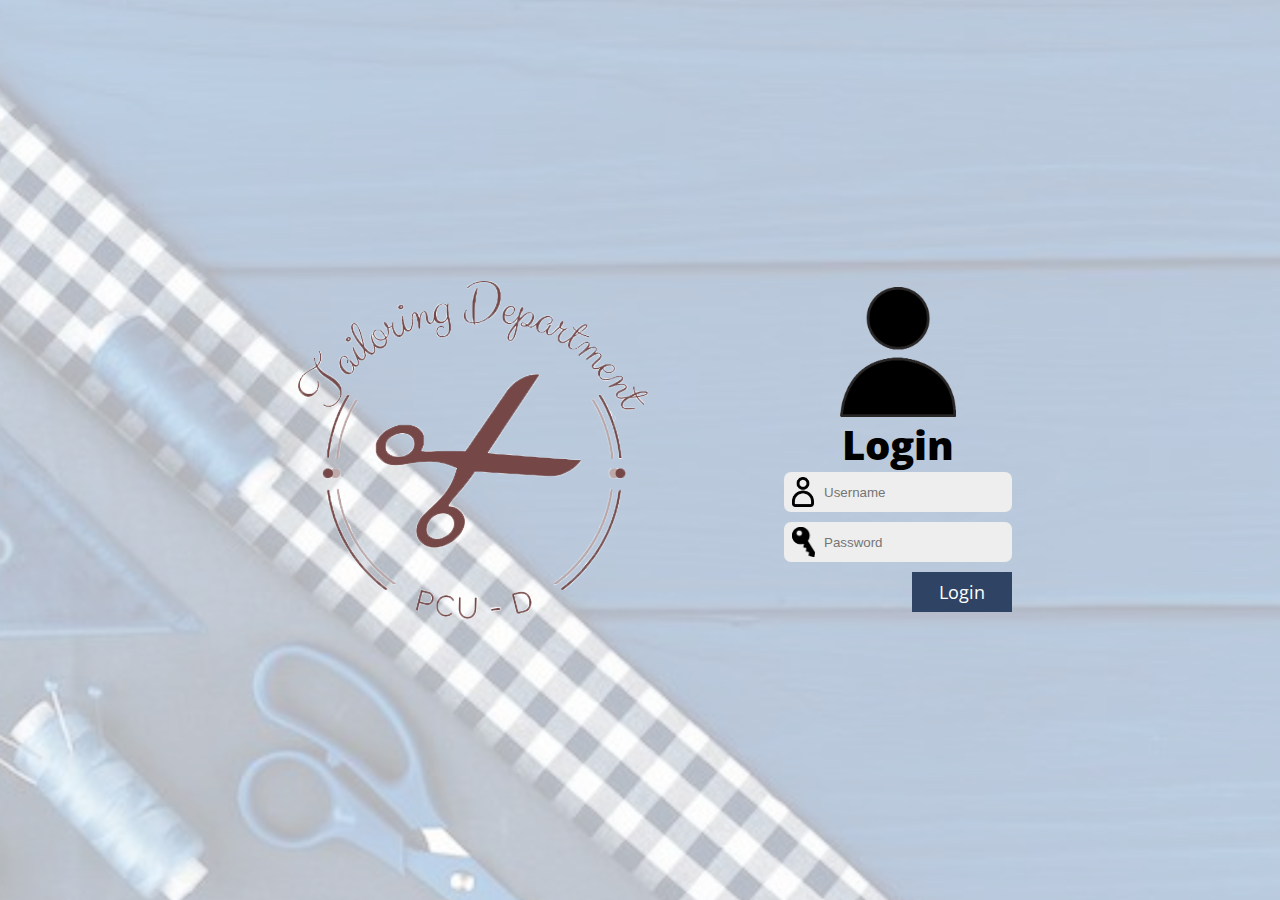
<file: index.html>
<!DOCTYPE html>
<html lang="en">
  <head>
    <link
      rel="icon"
      type="image/png"
      sizes="32x32"
      href="./images/32x32-pcu-logo.png"
    />
    <link rel="stylesheet" href="style.css" />
    <style>
      @import url("https://fonts.googleapis.com/css2?family=Open+Sans:wght@700&display=swap");
    </style>
    <title>Login</title>
  </head>
  <body>
    <img
      id="backgroundIMG"
      src="./images/backGroundIMG.png"
      alt="backgroundIMG"
    />
    <!-- Grid Container -->
    <div id="login-grid-container">
      <img
        id="tailoringLogo"
        src="./images/logoHighRes.png"
        alt="tailoringLogo"
      />

      <div id="right-container">
        <div id="upper-image-part">
          <img
            id="upperImage"
            src="./images/upperImagePartLowRes.png"
            alt="upperImage"
          />
          <p id="login">Login</p>
        </div>

        <div id="lower-credentials-part">
          <div id="username-container">
            <img id="usernameIMG" src="./images/username.png" alt="username" />
            <input
              id="username"
              class="inputs"
              type="text"
              placeholder="Username"
            />
          </div>

          <div id="password-container">
            <img id="passwordIMG" src="./images/password.png" alt="password" />
            <input
              id="password"
              class="inputs"
              type="password"
              placeholder="Password"
            />
          </div>
        </div>

        <button onclick="loginClick()" id="loginButton">Login</button>
      </div>
      <!-- Grid Container -->
    </div>

    <script src="./script.js"></script>
  </body>
</html>
</file>
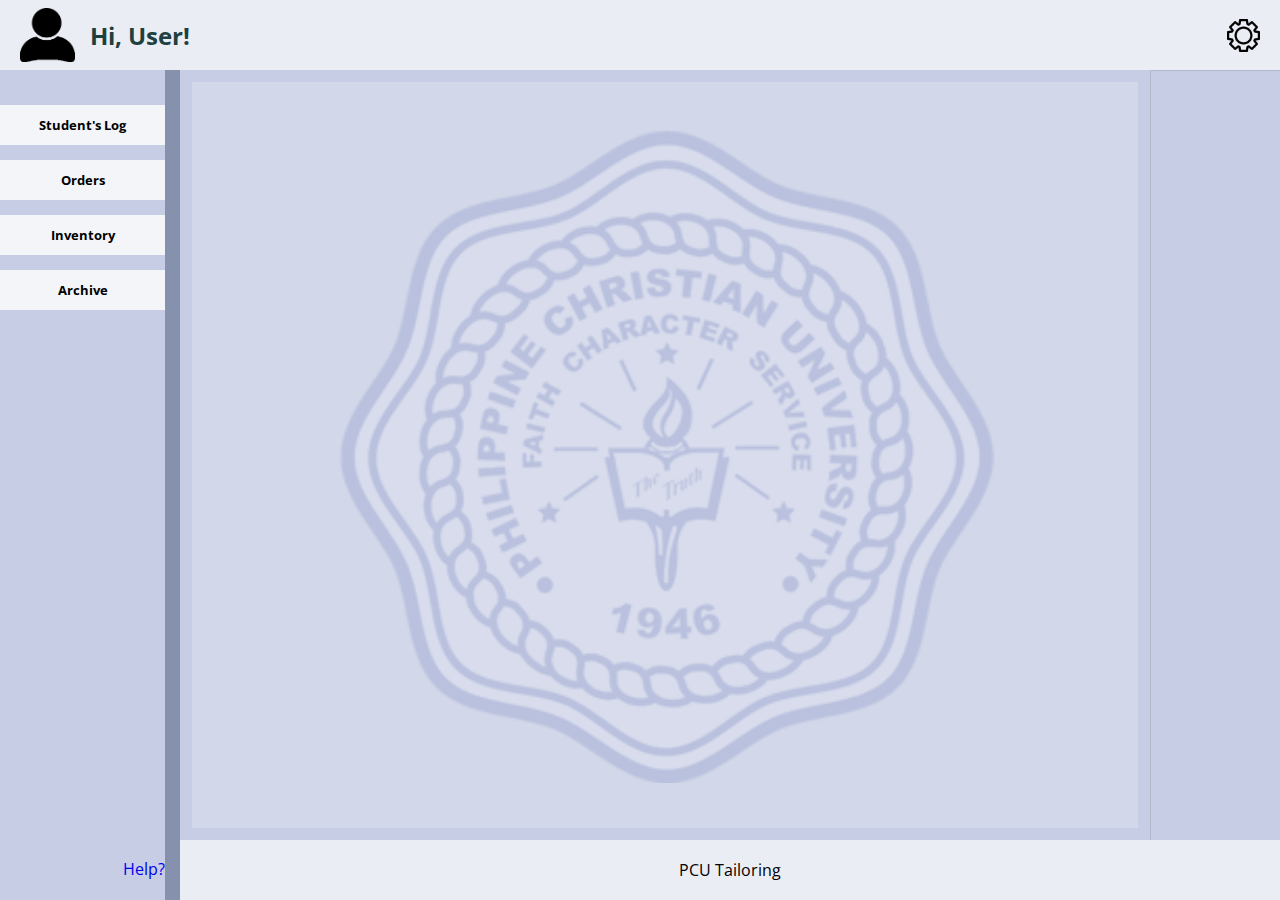
<file: content/userDashboard.html>
<!DOCTYPE html>
<html lang="en">
  <head>
    <link rel="preconnect" href="https://fonts.googleapis.com" />
    <link rel="preconnect" href="https://fonts.gstatic.com" crossorigin />
    <link
      href="https://fonts.googleapis.com/css2?family=Open+Sans:wght@300;400;700&display=swap"
      rel="stylesheet"
    />
    <link
      rel="icon"
      type="image/png"
      sizes="32x32"
      href="../images/32x32-pcu-logo.png"
    />
    <link rel="stylesheet" href="dashBoardStyle.css" />
    <link
      rel="stylesheet"
      href="https://cdnjs.cloudflare.com/ajax/libs/font-awesome/6.2.1/css/all.min.css"
      integrity="sha512-MV7K8+y+gLIBoVD59lQIYicR65iaqukzvf/nwasF0nqhPay5w/9lJmVM2hMDcnK1OnMGCdVK+iQrJ7lzPJQd1w=="
      crossorigin="anonymous"
      referrerpolicy="no-referrer"
    />
    <title>Welcome</title>
  </head>

  <body>
    <div class="outer-grid">
      <header>
        <div class="left-header">
          <i class="fa-solid fa-bars" onclick="toggleNav()"></i>
          <img
            class="headUser headerUserIcon"
            src="../images/headerUserIcon.png"
            alt="headerUserIcon"
          />
          <h2 class="headUser headUserText">Hi, User!</h2>
        </div>
        <div class="right-header">
          <img
            class="headSettingsIcon"
            src="../images/headSettingsIcon.png"
            alt="headSettingsIcon"
          />
        </div>
      </header>
      <nav class="hide-nav">
        <div class="buttons-container">
          <button class="nav-button log" onclick="logClicked()">
            Student's Log
          </button>
          <button class="nav-button orders" onclick="ordersClicked()">
            Orders
          </button>
          <button class="nav-button inventory" onclick="inventoryClicked()">
            Inventory
          </button>
          <button class="nav-button archive" onclick="archiveClicked()">
            Archive
          </button>
        </div>
        <div class="help-container"><a href="#">Help?</a></div>
      </nav>

      <div class="inner-grid">
        <main>
          <article class="log-content"></article>
          <article class="orders-content"></article>
          <article class="inventory-content"></article>
          <article class="archive-content"></article>
        </main>
        <aside></aside>
        <footer>
          <p>PCU Tailoring</p>
        </footer>
      </div>
    </div>

    <script src="dashBoardScript.js"></script>
  </body>
</html>
</file>
<file: style.css>
* {
  margin: 0;
  padding: 0;
}

html {
  font-size: 16px;
  font-weight: 400;
}

body {
  display: flex;
  justify-content: center;
  align-items: center;
  height: 100vh;
}

#login-grid-container {
  display: flex;
  padding: 20px;
  align-items: center;
}

#backgroundIMG {
  position: absolute;
  width: 100%;
  height: 100%;
  object-fit: cover;
  opacity: 0.3;
  z-index: -1;
}

#tailoringLogo {
  max-width: 350px;
  max-height: 350px;
  position: relative;
  left: -53px;
}

#right-container {
  display: flex;
  flex-direction: column;
  position: relative;
  left: 83px;
}

#upper-image-part {
  display: flex;
  flex-direction: column;
  align-items: center;
}

#login {
  font-family: "Open Sans", sans-serif;
  font-weight: 800;
  font-size: 2.5rem;
  box-sizing: content-box;
}

#upperImage {
  max-width: 130px;
  max-height: 130px;
}

#lower-credentials-part {
  display: flex;
  flex-direction: column;
}

#username-container,
#password-container {
  position: relative;
  display: flex;
  align-items: center;
  justify-content: center;
  margin-bottom: 10px;
}

#usernameIMG,
#passwordIMG {
  position: absolute;
  max-width: 30px;
  max-height: 30px;
  left: 8px;
  height: 100%;
}

#loginButton {
  color: #ffffff;
  background-color: #2f4464;
  border: none;
  align-self: flex-end;
  padding: 8px 27px 8px 27px;
  font-family: "Open Sans", sans-serif;
  font-size: 18px;
}

#loginButton:hover {
  cursor: pointer;
  background-color: #71a3f0;
  transform: scale(1.02);
}

#loginButton:active {
  cursor: pointer;
  background-color: #5378b0;
  transform: scale(0.95);
}

.inputs {
  height: 30px;
  border: 0px;
  padding: 5px 11px 5px 40px;
  border-radius: 7px;
  display: block;
  outline: 0;
  background-color: #eeeeee;
}

.inputs:focus,
.inputs:hover {
  background-color: white;
}

.inputs:focus::placeholder {
  color: transparent;
}

/* @media (min-width: 576px) {
    
} */
</file>
<file: content/dashBoardStyle.css>
/*
====================================
SHARED CSS
====================================
*/

* {
  box-sizing: border-box;
  margin: 0;
  padding: 0;
}

html {
  font-family: "Open Sans", sans-serif;
  font-size: 16px;
  color: #1e4040;
}

main,
aside {
  padding: 20px 5%;
}

/*
====================================
CSS OUTER GRID STYLES
====================================
*/

.outer-grid {
  display: grid;
  height: 100vh;
  background-color: #c7cde4;
  grid-template-rows: 70px 1fr;
  grid-template-columns: 180px 1fr;
  grid-template-areas:
    "alias-header alias-header"
    "alias-inngergrid alias-inngergrid";
}

.outer-grid-expanded {
  grid-template-areas:
    "alias-header alias-header"
    "alias-nav alias-inngergrid";
}

.hide-nav {
  display: none;
}

header {
  grid-area: alias-header;
  background-color: rgba(255, 255, 255, 0.64);
}

nav {
  grid-area: alias-nav;
}

/*
====================================
CSS INNER GRID STYLES
====================================
*/

.inner-grid {
  overflow-y: scroll;
  display: grid;
  grid-area: alias-inngergrid;
  grid-template-rows: 1fr auto 60px;
  grid-template-columns: 1fr;
  grid-template-areas:
    "alias-main alias-main"
    "alias-aside alias-aside"
    "alias-footer alias-footer";
}

main {
  grid-area: alias-main;
}

aside {
  grid-area: alias-aside;
}

footer {
  grid-area: alias-footer;
}

/*
====================================
HEADER STYLES
====================================
*/

header {
  display: flex;
  justify-content: space-between;
  align-items: center;
  padding: 0 20px;
}

.left-header {
  display: flex;
  align-items: center;
}

.fa-bars {
  margin-right: 10px;
}

.headUser {
  margin-right: 15px;
}

.headerUserIcon {
  width: 55px;
}

.headerUserText {
  margin: 0px 0px !important;
}

.fa-bars:hover,
.headSettingsIcon:hover {
  cursor: pointer;
  opacity: 0.8;
}

.right-header {
  display: flex;
}

.headSettingsIcon {
  width: 33px;
}

/*
====================================
NAV STYLES
====================================
*/

nav {
  padding-top: 20px;
  border-right: 15px solid rgba(47, 68, 100, 0.43);
}

.buttons-container {
  display: flex;
  flex-direction: column;
  justify-content: flex-end;
}

.nav-button {
  margin-top: 15px;
  width: 165px;
  height: 40px;
  background-color: rgba(255, 255, 255, 0.79);
  border: none;
  font-family: "Open Sans", sans-serif;
  font-size: 0.8rem;
  font-weight: 700;
}

.nav-button:hover {
  cursor: pointer;
  /* background-color: rgba(157, 157, 157, 0.79); */
}

.help-container {
  padding-bottom: 20px;
}

.help-container a {
  text-decoration: none;
}

.help-container a:hover {
  text-decoration: underline;
}

/*
====================================
SIDEBAR STYLES
====================================
*/

aside {
  border-top: 1px solid rgba(0, 0, 0, 0.1);
}

/*
====================================
FOOTER STYLES
====================================
*/

footer p {
  color: black;
  margin: 0;
}

footer {
  display: flex;
  justify-content: center;
  align-items: center;
  background-color: rgba(255, 255, 255, 0.64);
}

/*
====================================
MAIN CONTENT STYLES
====================================
*/

main {
  position: relative;
  background-color: rgba(255, 255, 255, 0.2);
  border: 12px solid #c7cde4;
  font-family: "Open Sans", sans-serif;
  font-weight: 400;
  font-size: 1.3rem;
}

main::before {
  content: "";
  position: absolute;
  top: 0px;
  right: 0px;
  bottom: 0px;
  left: 0px;
  background-image: url("../images/pcuLogo.png");
  background-repeat: no-repeat;
  background-size: 70%;
  background-position: center;
  opacity: 0.14;
}

main * {
  position: relative;
}

/*
====================================
LOG STYLES
====================================
*/

.log-content {
  display: flex;
  flex-direction: column;
  align-items: s;
}

.user {
  display: flex;
  padding-top: 30px;
}

.log-content .log-content-items {
  margin-right: 15px;
}

.right-part {
  display: flex;
  flex-direction: column;
  justify-content: space-between;
  padding-top: 15px;
  padding-bottom: 15px;
}

.default-profile-img {
  width: 170px;
}

.inner-grid main {
  font-size: 0.9rem;
}

/*
====================================
ORDERS STYLES
====================================
*/

.orders-content .placeholder {
  color: grey;
}

.orders-content .status {
  color: green;
}

/*
====================================
INVENTORY STYLES
====================================
*/

table {
  width: 650px;
  background-color: white;
}

th {
  text-align: left;
}

table,
th,
td {
  border: 1px solid black;
  border-collapse: collapse;
}

th,
td {
  padding: 5px;
}

.product-img {
  display: flex;
  align-items: center;
}

.product-img img {
  margin-right: 20px;
}

/*
====================================
BREAKPOINTS
====================================
*/

@media (min-width: 576px) {
  nav {
    display: flex !important;
    flex-direction: column;
    justify-content: space-between;
    align-items: flex-end;
  }

  .outer-grid {
    grid-template-areas:
      "alias-header alias-header"
      "alias-nav alias-inngergrid";
  }

  .fa-bars {
    display: none !important;
  }
}

@media (min-width: 992px) {
  .inner-grid {
    grid-template-rows: 1fr 60px;
    grid-template-columns: minmax(auto, 970px) 1fr;
    grid-template-areas:
      "alias-main alias-aside"
      "alias-footer alias-footer";
  }

  aside {
    border-left: 1px solid rgba(0, 0, 0, 0.1);
  }
}

@media (min-width: 1440px) {
  .outer-grid {
    grid-template-columns: 1fr 950px 1fr;
    grid-template-areas:
      "alias-header alias-header alias-header"
      "alias-nav alias-inngergrid alias-inngergrid";
  }

  header {
    display: grid;
    grid-template-columns: 1fr 910px 1fr;
    grid-template-areas: "alias-lh . alias-rh";
  }

  .left-header {
    grid-area: alias-lh;
    justify-self: end;
  }

  .right-header {
    grid-area: alias-rh;
    justify-self: start;
  }

  nav {
    display: flex !important;
    flex-direction: column;
    align-items: flex-end;
  }
}
</file>
